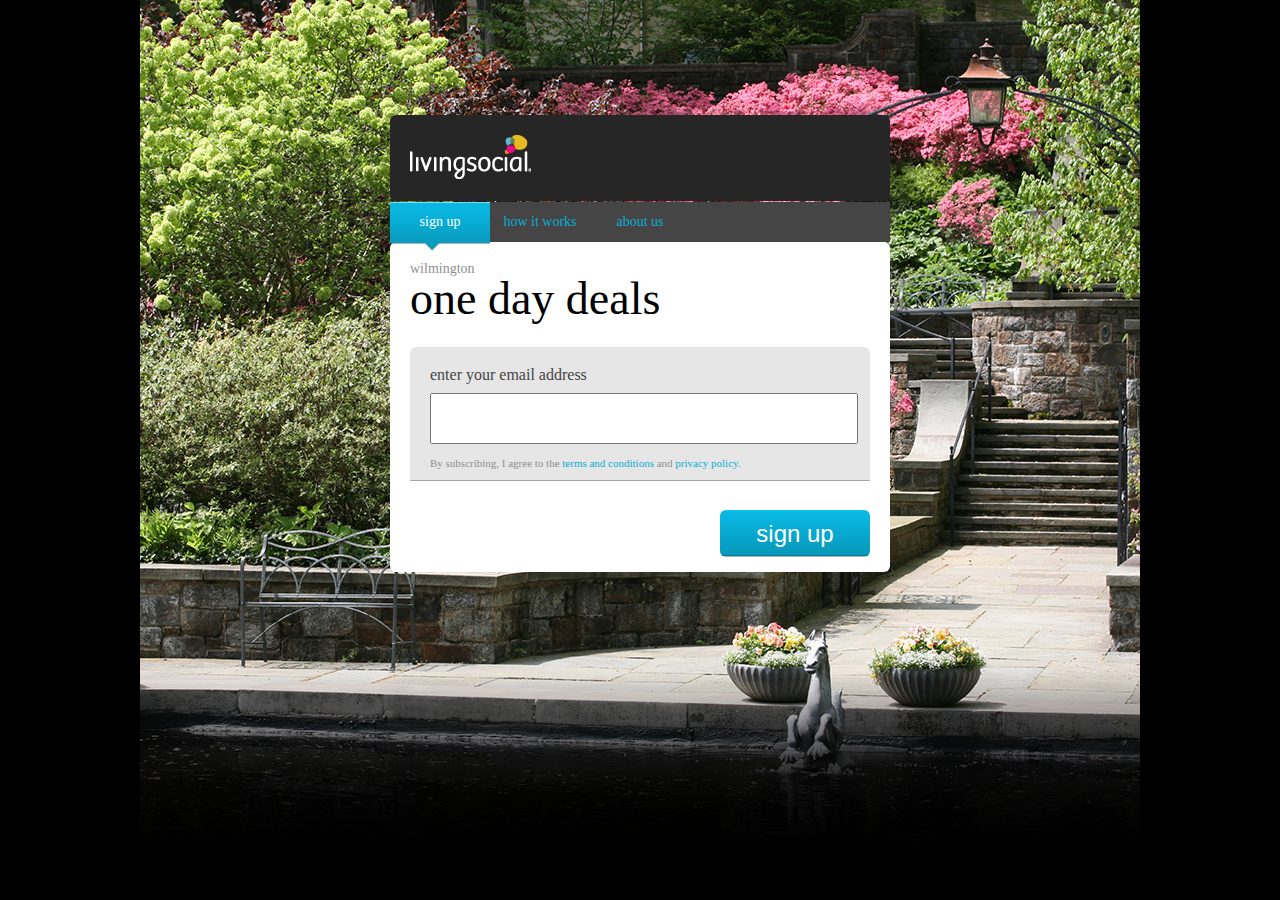
<file: index.html>
<!DOCTYPE html>

<html>
	<head>
		<title> Americo Savinon- LivingSocial PSD Test</title>

		<link rel="stylesheet" href="css/reset.css" />
		<link rel="stylesheet" href="css/master.css" />

		<!-- jQuery -->
		<script type="text/javascript" src="http://code.jquery.com/jquery-1.8.2.min.js"></script>

		<!-- Twitter Anywhere -->
		<script src="http://platform.twitter.com/anywhere.js?id=l0e4bCePV6IBs1zEistYQ&v=1" type="text/javascript"></script>

		<!-- Main js file -->
		<script type="text/javascript" src="js/app.js"></script>

	</head>

	<body>
		
		<div class="mainContainer">
			
			<div class="headerSection roundedCorners">
				<img src="img/livingsocial_logo.png" alt="livingsocial" class="logo" />
			</div>

			<div class="menu">
				<ul>
					<li class="active"><a href="#" elem="tab1">sign up</a></li>
					<li><a href="#" elem="tab2">how it works</a></li>
					<li><a href="#" elem="tab3">about us</a></li>
				</ul>
			</div>

			<div id="tab1" class="content roundedCorners tabs">
				
				<div class="cityTitle">
					<label for="">wilmington</label>
				</div>

				<div class="deal">
					<label for="">one day deals</label>
				</div>

				<div class="emailSection">
					
					<form name="email" action="form_submitted.html" method="get">
						<div class="emailBox roundedCorners">
							<label for="" class="emailAddress">enter your email address</label>

							<div>
								<input class="emailInput" type="text" value="" />	
							</div>
							

							<span class="disclaimer">
								<label for="">By subscribing, I agree to the</label>
							  <a href="terms_and_conditions.html">terms and conditions</a>	
								<label for="">and</label>
							  <a href="privacy.html">privacy policy</a>.	
							</span>
							
						</div> <!-- end email box -->

						<div class="signupContainer">
							<input class="signup roundedCorners" type="submit" value="sign up"></input>
						</div>

					</form>

				</div> <!-- end emailSection -->


			</div> <!-- end content -->

			<div id="tab2" class="content tabs hidden">
				<p>
					Lorem ipsum dolor sit amet, consectetur adipisicing elit, sed do eiusmod
					tempor incididunt ut labore et dolore magna aliqua. Ut enim ad minim veniam,
					quis nostrud exercitation ullamco laboris nisi ut aliquip ex ea commodo
					consequat. Duis aute irure dolor in reprehenderit in voluptate velit esse
					cillum dolore eu fugiat nulla pariatur. Excepteur sint occaecat cupidatat non
					proident, sunt in culpa qui officia deserunt mollit anim id est laborum.
				</p>
				
			</div> <!-- end Tab2-->

			<div id="tab3" class="content tabs hidden">
				<div class="personalContact">
					<h3>Created with love by: Americo Savinon for: livingsocial</h3>
					<h4>americos@gmail.com</h4>
					<h4>twitter: @americos</h4>
					<h4>Visit my Blog:</h4><a href="http://lateraldevelopment.tumblr.com" target=_blank> Lateral Development</a>	
				</div>
				
			</div> <!-- end Tab3-->

		</div> <!-- End mainContainer -->

	</body>
</html>
</file>
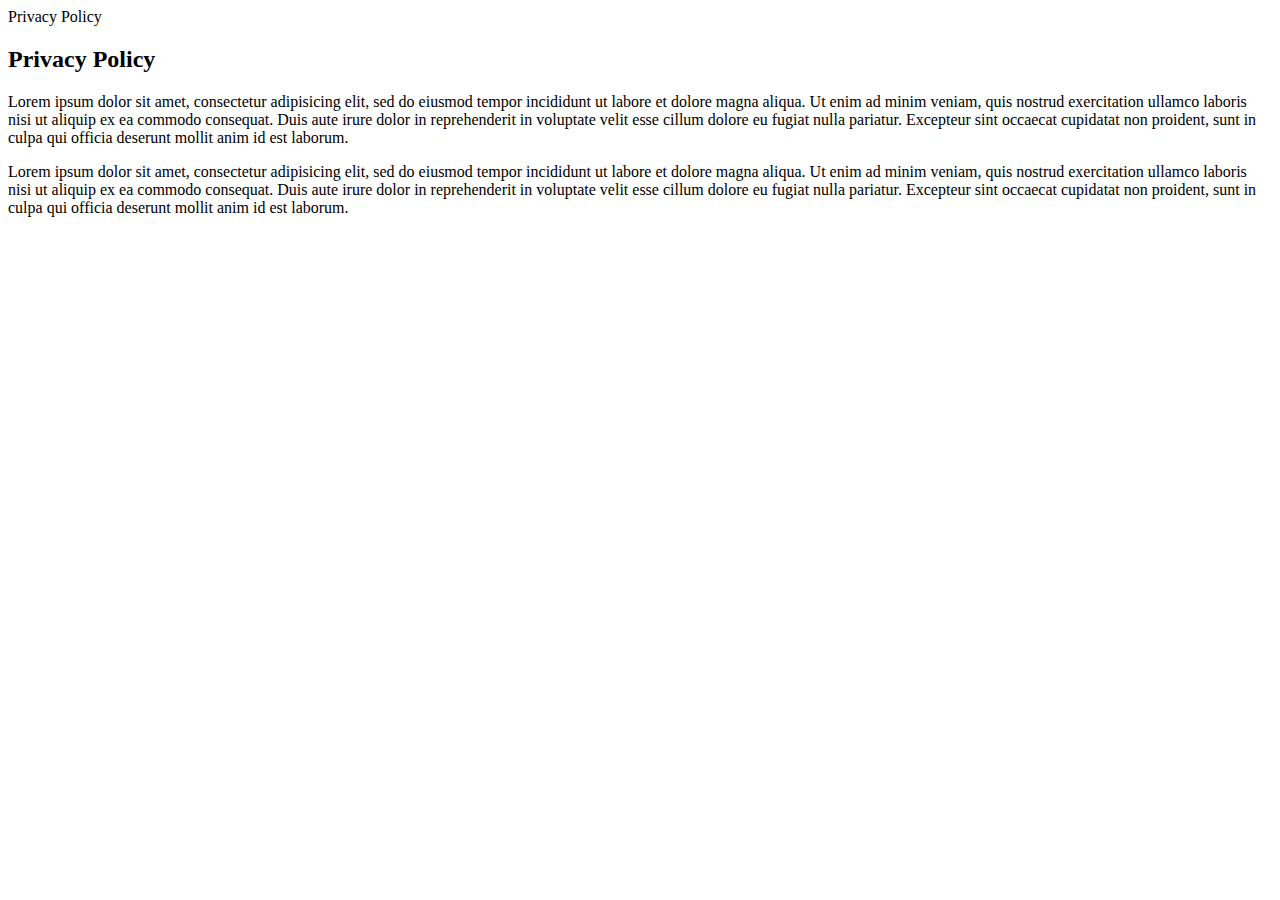
<file: privacy.html>
<html>
	<head>Privacy Policy</head>
	<body>

		<h2>Privacy Policy</h2>

		<p>
		Lorem ipsum dolor sit amet, consectetur adipisicing elit, sed do eiusmod
		tempor incididunt ut labore et dolore magna aliqua. Ut enim ad minim veniam,
		quis nostrud exercitation ullamco laboris nisi ut aliquip ex ea commodo
		consequat. Duis aute irure dolor in reprehenderit in voluptate velit esse
		cillum dolore eu fugiat nulla pariatur. Excepteur sint occaecat cupidatat non
		proident, sunt in culpa qui officia deserunt mollit anim id est laborum.	
		</p>

		<p>
		Lorem ipsum dolor sit amet, consectetur adipisicing elit, sed do eiusmod
		tempor incididunt ut labore et dolore magna aliqua. Ut enim ad minim veniam,
		quis nostrud exercitation ullamco laboris nisi ut aliquip ex ea commodo
		consequat. Duis aute irure dolor in reprehenderit in voluptate velit esse
		cillum dolore eu fugiat nulla pariatur. Excepteur sint occaecat cupidatat non
		proident, sunt in culpa qui officia deserunt mollit anim id est laborum.	
		</p>
		
	</body>
</html>
</file>
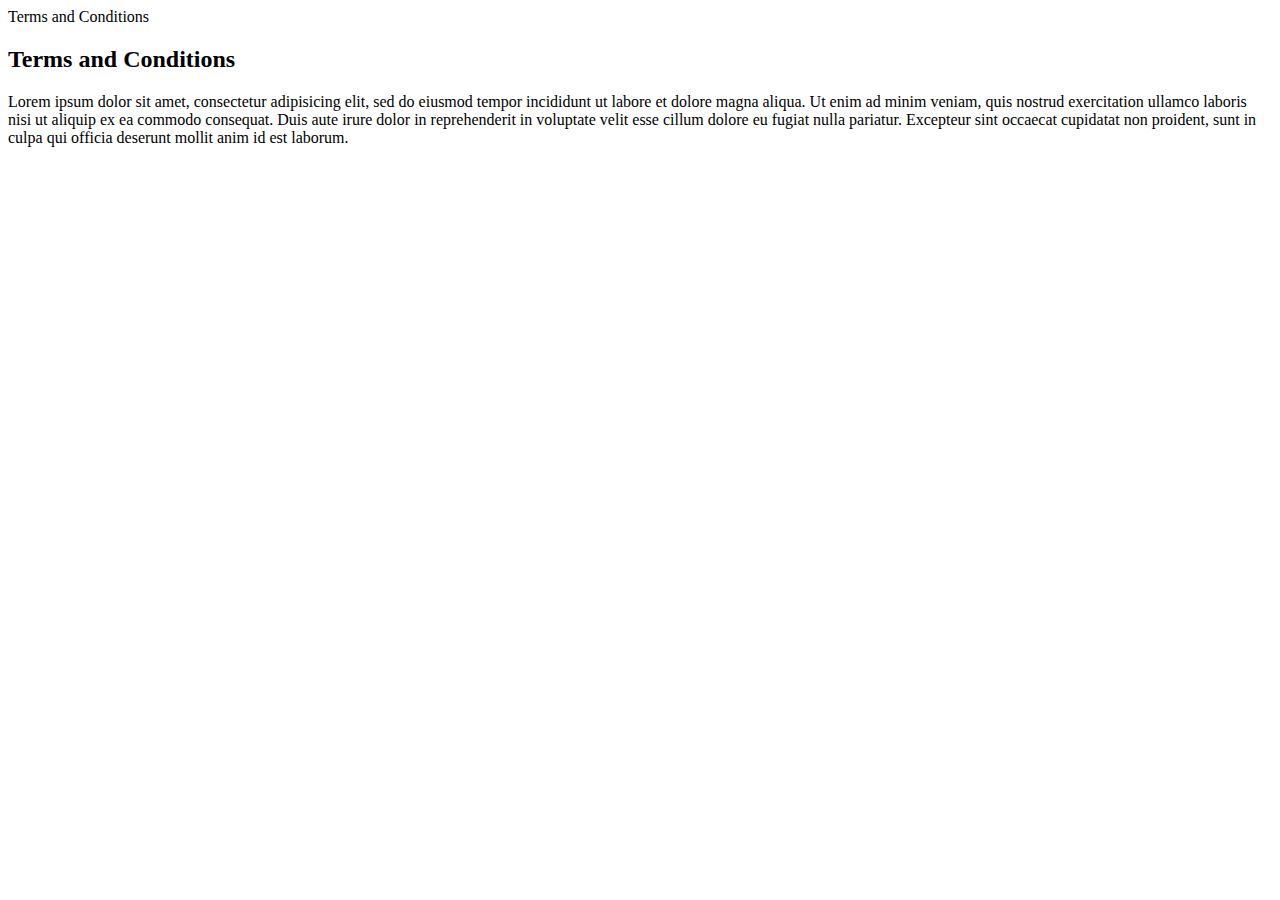
<file: terms_and_conditions.html>
<html>
	<head>Terms and Conditions</head>
	<body>

		<h2>Terms and Conditions</h2>

		<p>
		Lorem ipsum dolor sit amet, consectetur adipisicing elit, sed do eiusmod
		tempor incididunt ut labore et dolore magna aliqua. Ut enim ad minim veniam,
		quis nostrud exercitation ullamco laboris nisi ut aliquip ex ea commodo
		consequat. Duis aute irure dolor in reprehenderit in voluptate velit esse
		cillum dolore eu fugiat nulla pariatur. Excepteur sint occaecat cupidatat non
		proident, sunt in culpa qui officia deserunt mollit anim id est laborum.	
		</p>
		
	</body>
</html>
</file>
<file: css/master.css>
/* General Styles */

body{
	background: url(../img/imageBackground.png) center 0 no-repeat;
	background-color: black;
}

a{
	color: #09aed6;
	text-decoration: none;
}

/* Behavior Styles */

.roundedCorners{
	-moz-border-radius:6px;
	-webkit-border-radius:6px;
	border-radius:6px;
}

.hidden{
	display: none;
}


/* Sections */

div.mainContainer{
	margin: auto;
	width: 500px;
	height: 460px;
	margin-top: 115px;

	font-family: "Arial Rounded MT Bold";
}

div.headerSection{
	background: url(../img/darkGreyBG.png) 0 0 repeat-x;
}

img.logo{
	padding: 20px;
}

div.menu{
	background: url(../img/lightGreyBG.png) 0 0 repeat;
	height:40px;
}

	div.menu ul{
		/*padding-top: 10px;*/
		height: 100%;
		
		font-size: 14px;
	}

	div.menu ul li {
		float: left;
		color: #09aed6;
		width: 100px;
		height: 100%;
		text-align: center;
		line-height: 40px;
	}

	div.menu .active{
		background: url(../img/selectedNav.png) 0 0 repeat-x;
		color:white !important;
		height:130%;
	}

	div.menu .active a{
		color:white;
	}

div.content{
	height: 290px;
	background: white;
	padding: 20px;
}

	div.content .cityTitle{
		color: #909090;
		font-size: 14px;
	}

	div.content .deal{
		font-size: 46px;
	}

	div.content	.emailSection{
		margin-top: 25px;
	}

	div.content .emailBox{
		background: url(../img/emailBoxBG.png) 0 0 repeat-x;
		padding: 20px;
	}

	div.content .emailBox .emailAddress{
		font-size: 16px;
		color: #454545;
	}

	div.content .disclaimer{
		font-size: 11px;
		color: #909090;
	}

	div.content .emailInput{
		width: 100%;
		height: 45px;
		margin: 10px 0 10px 0;
		font-size: 23px;
		color: #09aed6;
	}

	div.content .signupContainer{
		margin-top: 20px;
		float:right;
	}

	div.content .signup{
		background: url(../img/cyanGradient.png) 0 0 repeat-x;
		color:white;
		font-size: 24px;
		width: 150px;
		height: 47px;
		border:none;
		cursor: pointer;
	} 

div.personalContact{
	margin: auto;
	widows: 200px;
	text-align: center;
	line-height: 30px;
}
</file>
